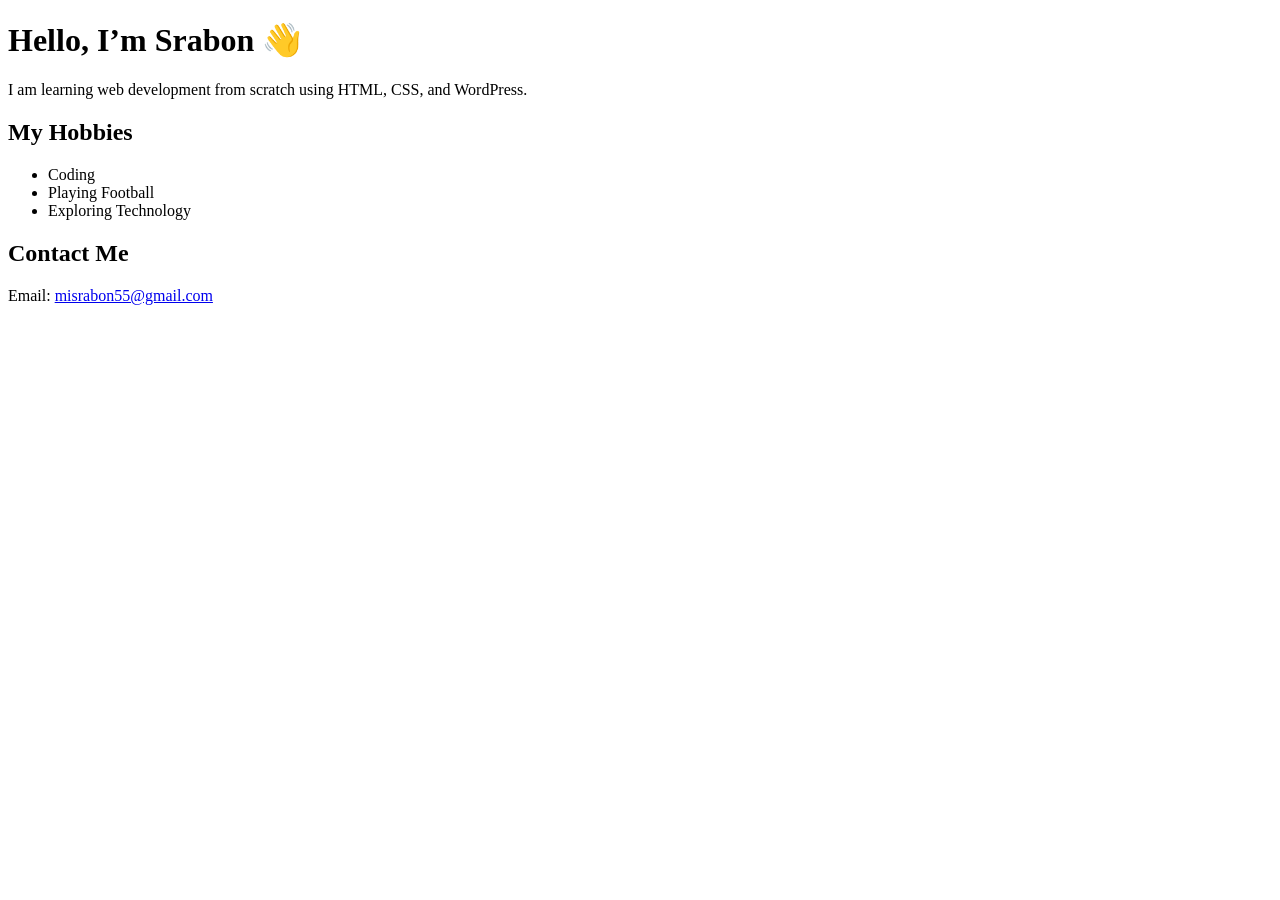
<file: day01_intro/index.html>
<!DOCTYPE html>
<html lang="en">
  <head>
    <meta charset="UTF-8" />
    <meta name="viewport" content="width=device-width, initial-scale=1.0" />
    <title>My Personal Intro</title>
  </head>
  <body>
    <h1>Hello, I’m Srabon 👋</h1>
    <p>
      I am learning web development from scratch using HTML, CSS, and WordPress.
    </p>

    <h2>My Hobbies</h2>
    <ul>
      <li>Coding</li>
      <li>Playing Football</li>
      <li>Exploring Technology</li>
    </ul>

    <h2>Contact Me</h2>
    <p>Email: <a href="mailto:misrabon55@gmail.com">misrabon55@gmail.com</a></p>
  </body>
</html>
</file>
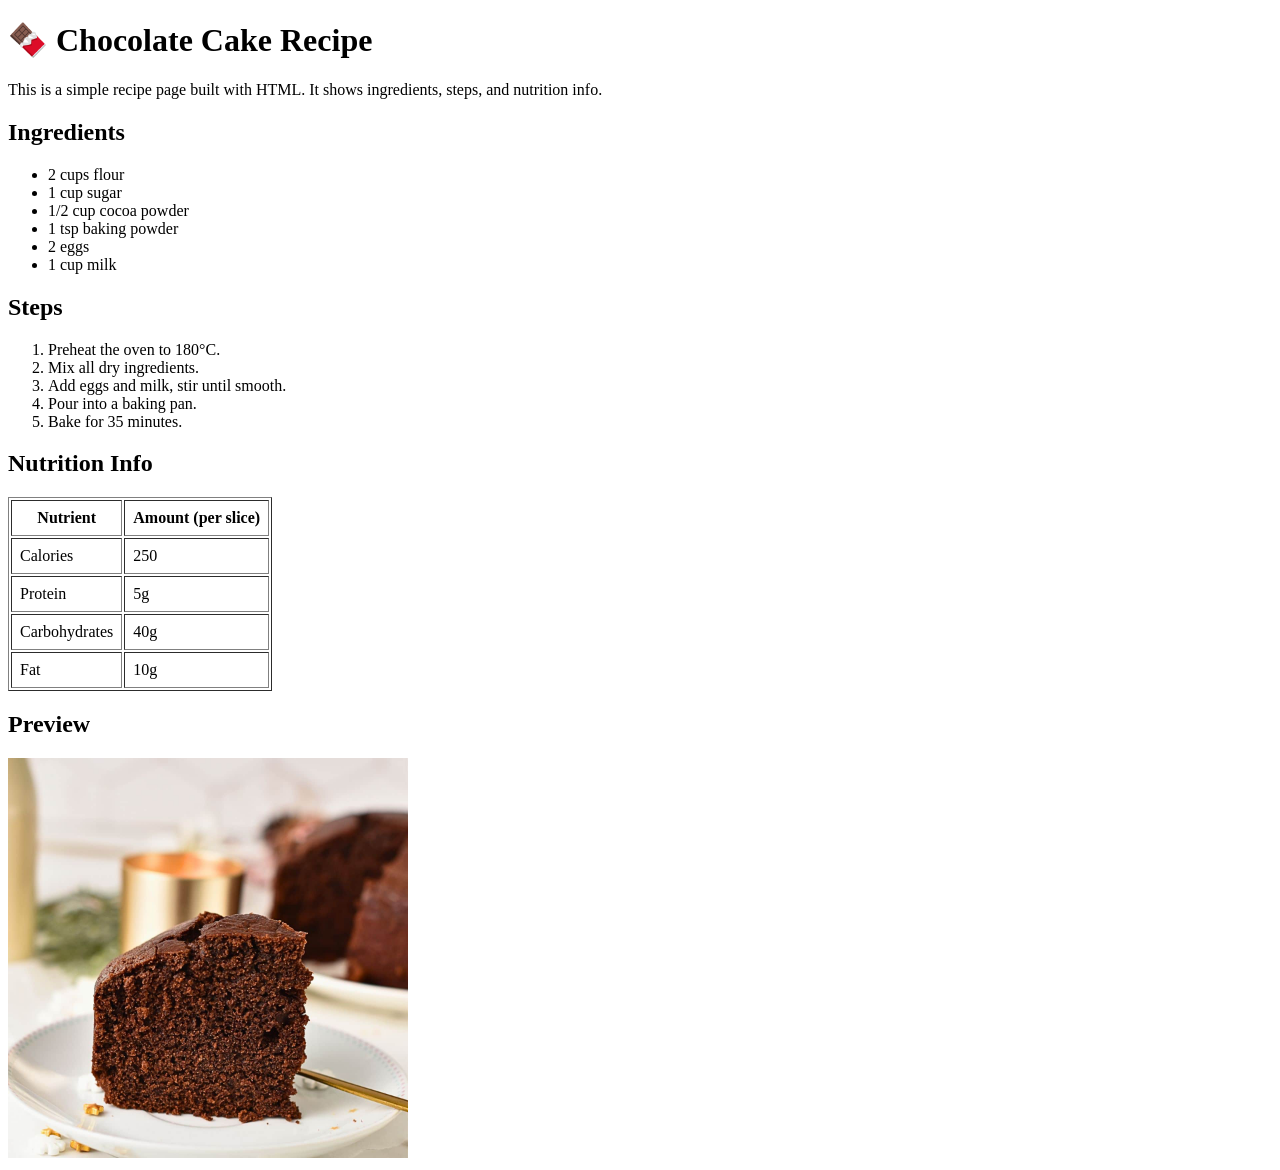
<file: day02_recipe_page/index.html>
<!DOCTYPE html>
<html lang="en">
<head>
    <meta charset="UTF-8">
    <meta name="viewport" content="width=device-width, initial-scale=1.0">
    <title>Chocolate Cake Recipe</title>
</head>
<body>
    <h1>🍫 Chocolate Cake Recipe</h1>
    <p>This is a simple recipe page built with HTML. It shows ingredients, steps, and nutrition info.</p>

    <h2>Ingredients</h2>
    <ul>
        <li>2 cups flour</li>
        <li>1 cup sugar</li>
        <li>1/2 cup cocoa powder</li>
        <li>1 tsp baking powder</li>
        <li>2 eggs</li>
        <li>1 cup milk</li>
    </ul>

    <h2>Steps</h2>
    <ol>
        <li>Preheat the oven to 180°C.</li>
        <li>Mix all dry ingredients.</li>
        <li>Add eggs and milk, stir until smooth.</li>
        <li>Pour into a baking pan.</li>
        <li>Bake for 35 minutes.</li>
    </ol>

    <h2>Nutrition Info</h2>
    <table border="1" cellpadding="8">
        <tr>
            <th>Nutrient</th>
            <th>Amount (per slice)</th>
        </tr>
        <tr>
            <td>Calories</td>
            <td>250</td>
        </tr>
        <tr>
            <td>Protein</td>
            <td>5g</td>
        </tr>
        <tr>
            <td>Carbohydrates</td>
            <td>40g</td>
        </tr>
        <tr>
            <td>Fat</td>
            <td>10g</td>
        </tr>
    </table>

    <h2>Preview</h2>
    <img src="chocolate_cake.jpg" alt="Chocolate Cake" width="400">

</body>
</html>
</file>
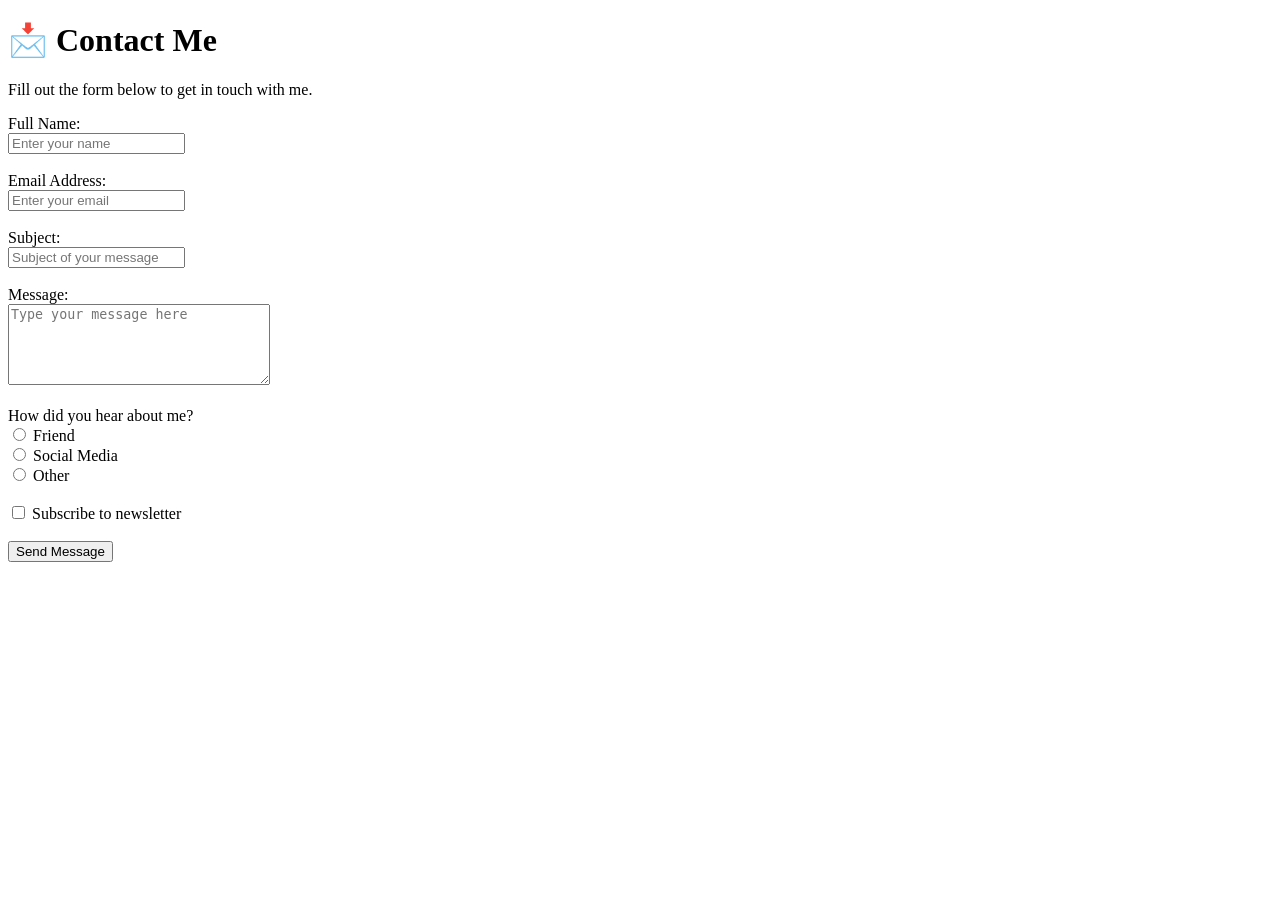
<file: day03_contact_page/index.html>
<!DOCTYPE html>
<html lang="en">
<head>
    <meta charset="UTF-8">
    <meta name="viewport" content="width=device-width, initial-scale=1.0">
    <title>Contact Me</title>
</head>
<body>
    <h1>📩 Contact Me</h1>
    <p>Fill out the form below to get in touch with me.</p>

    <form action="#" method="post">
        <label for="name">Full Name:</label><br>
        <input type="text" id="name" name="name" placeholder="Enter your name" required><br><br>

        <label for="email">Email Address:</label><br>
        <input type="email" id="email" name="email" placeholder="Enter your email" required><br><br>

        <label for="subject">Subject:</label><br>
        <input type="text" id="subject" name="subject" placeholder="Subject of your message"><br><br>

        <label for="message">Message:</label><br>
        <textarea id="message" name="message" rows="5" cols="30" placeholder="Type your message here"></textarea><br><br>

        <label>How did you hear about me?</label><br>
        <input type="radio" id="friend" name="source" value="friend">
        <label for="friend">Friend</label><br>
        <input type="radio" id="social" name="source" value="social">
        <label for="social">Social Media</label><br>
        <input type="radio" id="other" name="source" value="other">
        <label for="other">Other</label><br><br>

        <label for="subscribe">
            <input type="checkbox" id="subscribe" name="subscribe" value="yes">
            Subscribe to newsletter
        </label><br><br>

        <button type="submit">Send Message</button>
    </form>
</body>
</html>
</file>
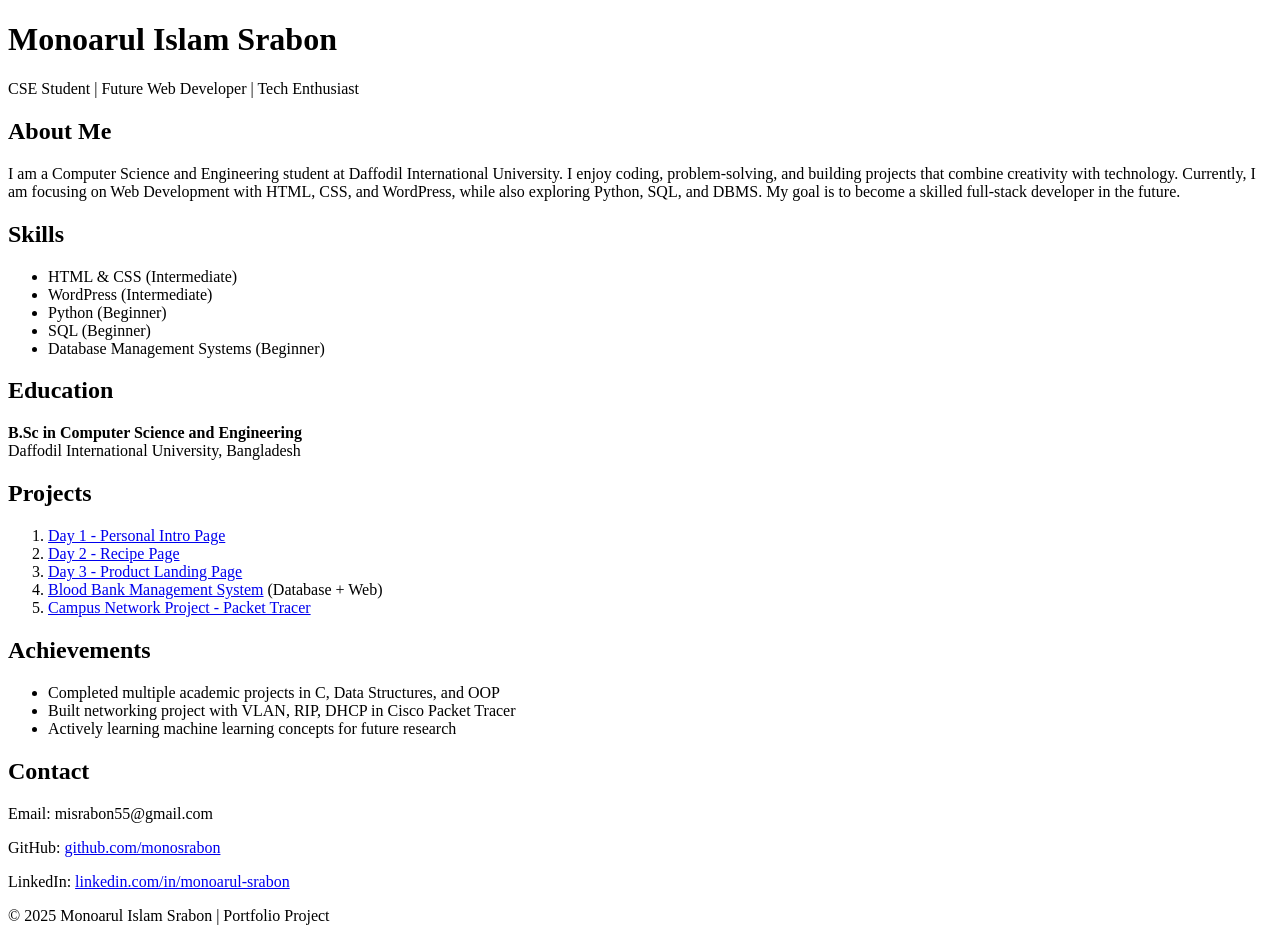
<file: day04_porfolio/index.html>
<!DOCTYPE html>
<html lang="en">
<head>
  <meta charset="UTF-8">
  <title>Portfolio - Monoarul Islam Srabon</title>
</head>
<body>
  <!-- Header -->
  <header>
    <h1>Monoarul Islam Srabon</h1>
    <p>CSE Student | Future Web Developer | Tech Enthusiast</p>
  </header>

  <!-- About Section -->
  <section>
    <h2>About Me</h2>
    <p>
      I am a Computer Science and Engineering student at Daffodil International University.  
      I enjoy coding, problem-solving, and building projects that combine creativity with technology.  
      Currently, I am focusing on Web Development with HTML, CSS, and WordPress, while also exploring Python, SQL, and DBMS.  
      My goal is to become a skilled full-stack developer in the future.
    </p>
  </section>

  <!-- Skills Section -->
  <section>
    <h2>Skills</h2>
    <ul>
      <li>HTML & CSS (Intermediate)</li>
      <li>WordPress (Intermediate)</li>
      <li>Python (Beginner)</li>
      <li>SQL (Beginner)</li>
      <li>Database Management Systems (Beginner)</li>
    </ul>
  </section>

  <!-- Education Section -->
  <section>
    <h2>Education</h2>
    <p><strong>B.Sc in Computer Science and Engineering</strong><br>
       Daffodil International University, Bangladesh</p>
  </section>

  <!-- Projects Section -->
  <section>
    <h2>Projects</h2>
    <ol>
      <li><a href="#">Day 1 - Personal Intro Page</a></li>
      <li><a href="#">Day 2 - Recipe Page</a></li>
      <li><a href="#">Day 3 - Product Landing Page</a></li>
      <li><a href="#">Blood Bank Management System</a> (Database + Web)</li>
      <li><a href="#">Campus Network Project - Packet Tracer</a></li>
    </ol>
  </section>

  <!-- Achievements Section -->
  <section>
    <h2>Achievements</h2>
    <ul>
      <li>Completed multiple academic projects in C, Data Structures, and OOP</li>
      <li>Built networking project with VLAN, RIP, DHCP in Cisco Packet Tracer</li>
      <li>Actively learning machine learning concepts for future research</li>
    </ul>
  </section>

  <!-- Contact Section -->
  <section>
    <h2>Contact</h2>
    <p>Email: misrabon55@gmail.com</p>
    <p>GitHub: <a href="https://github.com/">github.com/monosrabon</a></p>
    <p>LinkedIn: <a href="#">linkedin.com/in/monoarul-srabon</a></p>
  </section>

  <!-- Footer -->
  <footer>
    <p>&copy; 2025 Monoarul Islam Srabon | Portfolio Project</p>
  </footer>
</body>
</html>
</file>
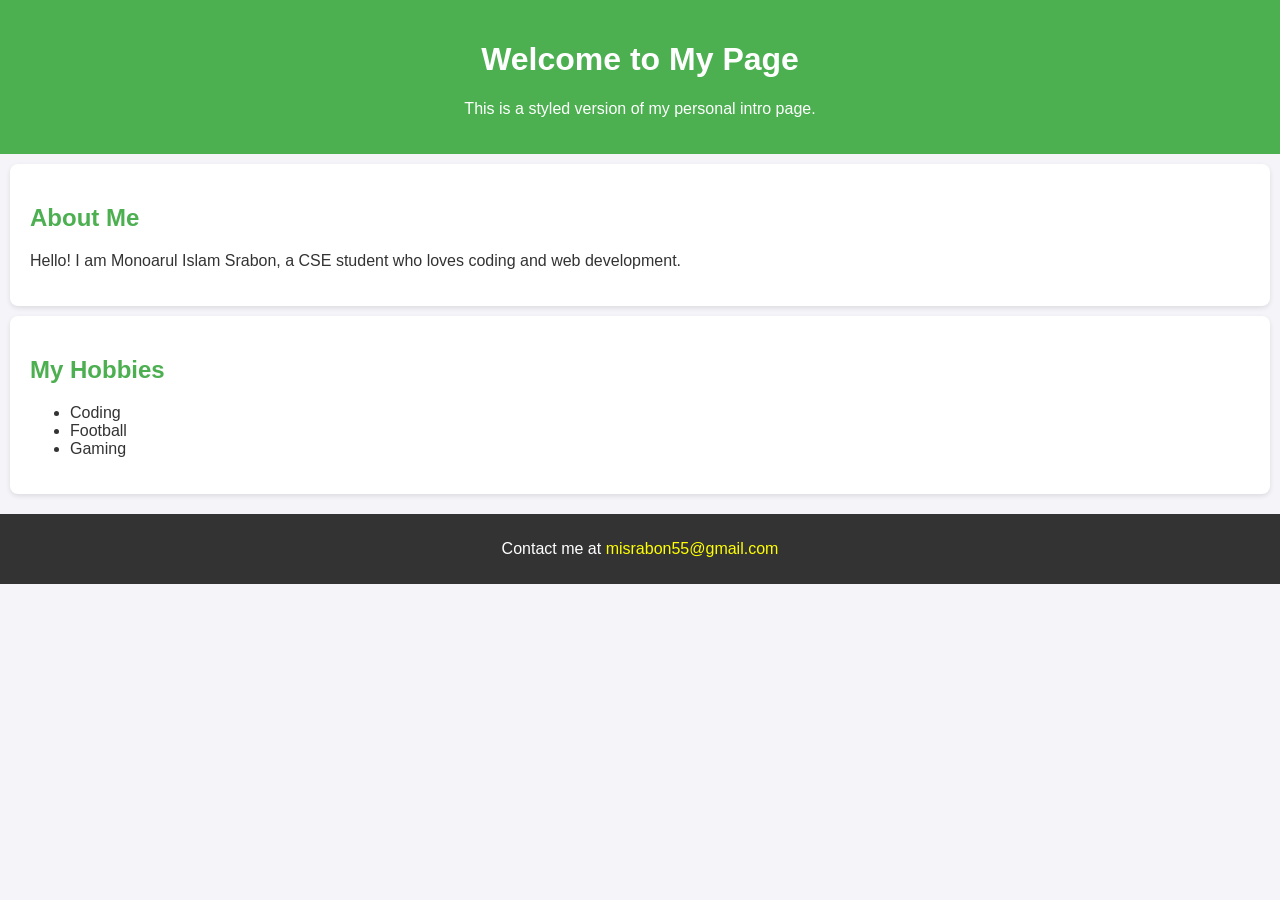
<file: day05_styled_intro/index.html>
<!DOCTYPE html>
<html lang="en">
<head>
  <meta charset="UTF-8">
  <title>Styled Personal Intro</title>
  <!-- Linking External CSS -->
  <link rel="stylesheet" href="style.css">
</head>
<body>
  <header>
    <h1>Welcome to My Page</h1>
    <p>This is a styled version of my personal intro page.</p>
  </header>

  <section class="about">
    <h2>About Me</h2>
    <p>Hello! I am Monoarul Islam Srabon, a CSE student who loves coding and web development.</p>
  </section>

  <section class="hobbies">
    <h2>My Hobbies</h2>
    <ul>
      <li>Coding</li>
      <li>Football</li>
      <li>Gaming</li>
    </ul>
  </section>

  <footer>
    <p>Contact me at <a href="mailto:misrabon55@gmail.com">misrabon55@gmail.com</a></p>
  </footer>
</body>
</html>
</file>
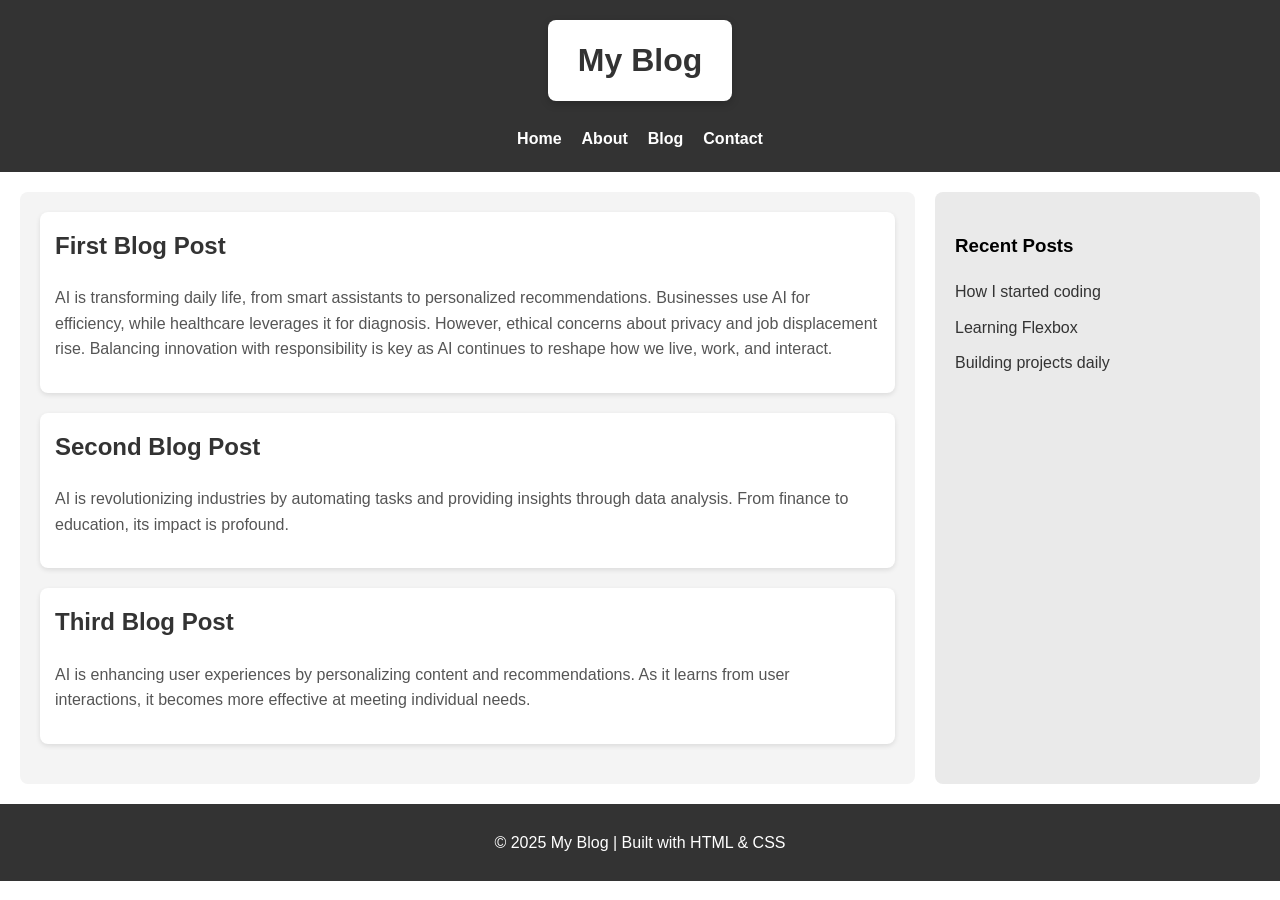
<file: day06_blog_layout/index.html>
<!DOCTYPE html>
<html lang="en">
<head>
  <meta charset="UTF-8">
  <meta name="viewport" content="width=device-width, initial-scale=1.0">
  <title>Mono's Blog Layout</title>
  <!-- Linking CSS file -->
  <link rel="stylesheet" href="style.css">
</head>
<body>

  <!-- Header Section -->
<header>
  <div class="logo-box">
    <h1>My Blog</h1>
  </div>
  <!-- Navigation Bar -->
  <nav>
    <ul class="nav-links">
      <li><a href="#">Home</a></li>
      <li><a href="#">About</a></li>
      <li><a href="#">Blog</a></li>
      <li><a href="#">Contact</a></li>
    </ul>
  </nav>
</header>


  <!-- Main Section with Flexbox -->
  <main class="container">

    <!-- Left: Blog Content -->
<section class="content">
  <article class="post">
    <h2>First Blog Post</h2>
    <p> AI is transforming daily life, from smart assistants to personalized recommendations. Businesses use AI for efficiency, while healthcare leverages it for diagnosis. However, ethical concerns about privacy and job displacement rise. Balancing innovation with responsibility is key as AI continues to reshape how we live, work, and interact.</p>
  </article>

  <article class="post">
    <h2>Second Blog Post</h2>
    <p>AI is revolutionizing industries by automating tasks and providing insights through data analysis. From finance to education, its impact is profound.</p>
  </article>

  <article class="post">
    <h2>Third Blog Post</h2>
    <p>AI is enhancing user experiences by personalizing content and recommendations. As it learns from user interactions, it becomes more effective at meeting individual needs.</p>
  </article>
</section>


    <!-- Right: Sidebar -->
    <aside class="sidebar">
      <h3>Recent Posts</h3>
      <ul>
        <li><a href="#">How I started coding</a></li>
        <li><a href="#">Learning Flexbox</a></li>
        <li><a href="#">Building projects daily</a></li>
      </ul>
    </aside>

  </main>

  <!-- Footer Section -->
  <footer>
    <p>&copy; 2025 My Blog | Built with HTML & CSS</p>
  </footer>

</body>
</html>
</file>
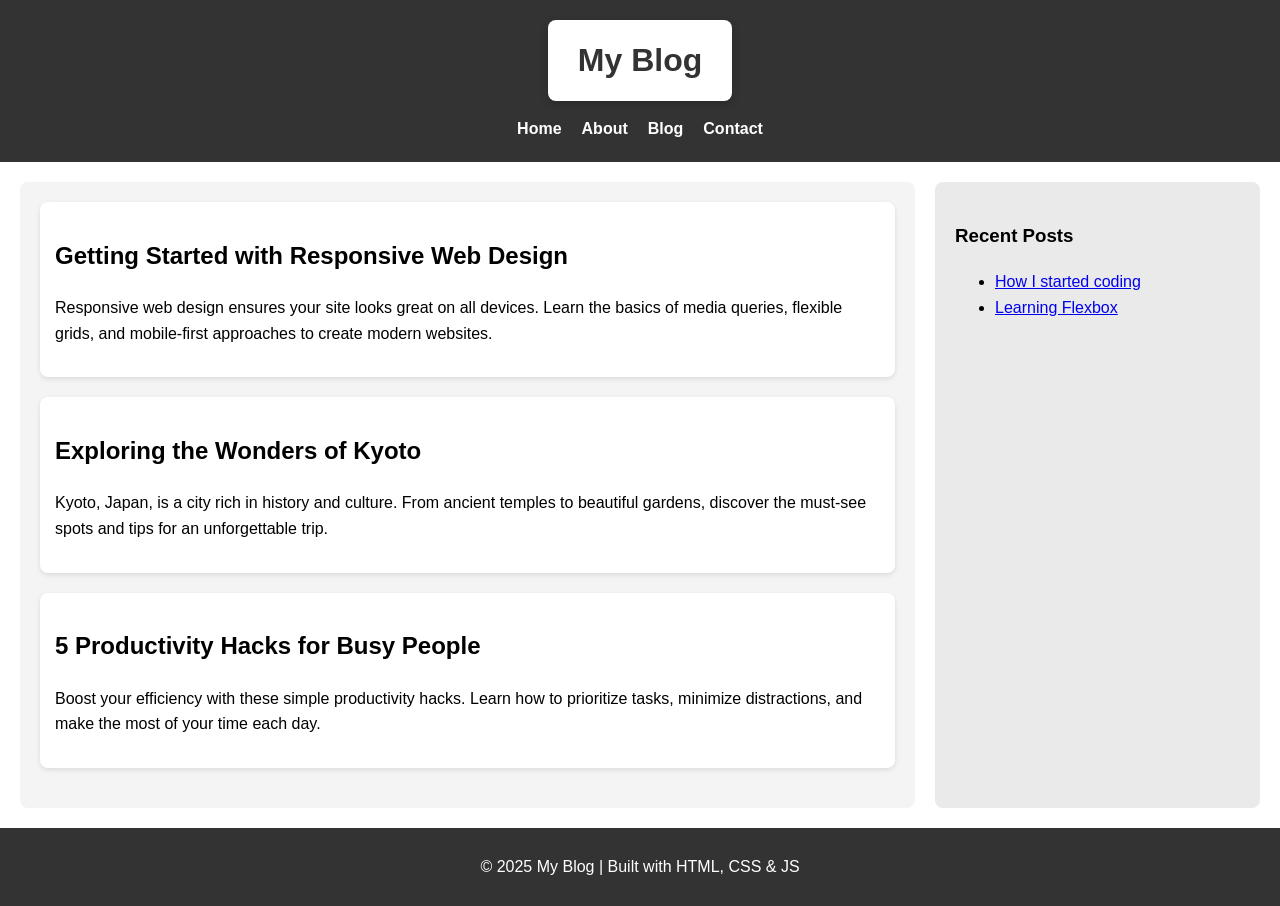
<file: day07_responsive_blog_layout/index.html>
<!DOCTYPE html>
<html lang="en">
  <head>
    <meta charset="UTF-8" />
    <meta name="viewport" content="width=device-width, initial-scale=1.0" />
    <title>Responsive Blog Layout</title>
    <link rel="stylesheet" href="style.css" />
  </head>
  <body>
    <header>
      <div class="logo-box">
        <h1>My Blog</h1>
      </div>

      <!-- Hamburger Icon -->
      <div class="hamburger">
        &#9776;
        <!-- unicode for hamburger -->
      </div>

      <!-- Navigation Bar -->
      <nav>
        <ul class="nav-links">
          <li><a href="#">Home</a></li>
          <li><a href="#">About</a></li>
          <li><a href="#">Blog</a></li>
          <li><a href="#">Contact</a></li>
        </ul>
      </nav>
    </header>

    <main class="container">
      <section class="content">
        <article class="post">
          <h2>Getting Started with Responsive Web Design</h2>
          <p>
            Responsive web design ensures your site looks great on all devices.
            Learn the basics of media queries, flexible grids, and mobile-first
            approaches to create modern websites.
          </p>
        </article>
        <article class="post">
          <h2>Exploring the Wonders of Kyoto</h2>
          <p>
            Kyoto, Japan, is a city rich in history and culture. From ancient
            temples to beautiful gardens, discover the must-see spots and tips
            for an unforgettable trip.
          </p>
        </article>
        <article class="post">
          <h2>5 Productivity Hacks for Busy People</h2>
          <p>
            Boost your efficiency with these simple productivity hacks. Learn
            how to prioritize tasks, minimize distractions, and make the most of
            your time each day.
          </p>
        </article>
      </section>

      <aside class="sidebar">
        <h3>Recent Posts</h3>
        <ul>
          <li><a href="#">How I started coding</a></li>
          <li><a href="#">Learning Flexbox</a></li>
        </ul>
      </aside>
    </main>

    <footer>
      <p>&copy; 2025 My Blog | Built with HTML, CSS & JS</p>
    </footer>

    <!-- JS File -->
    <script src="script.js"></script>
  </body>
</html>
</file>
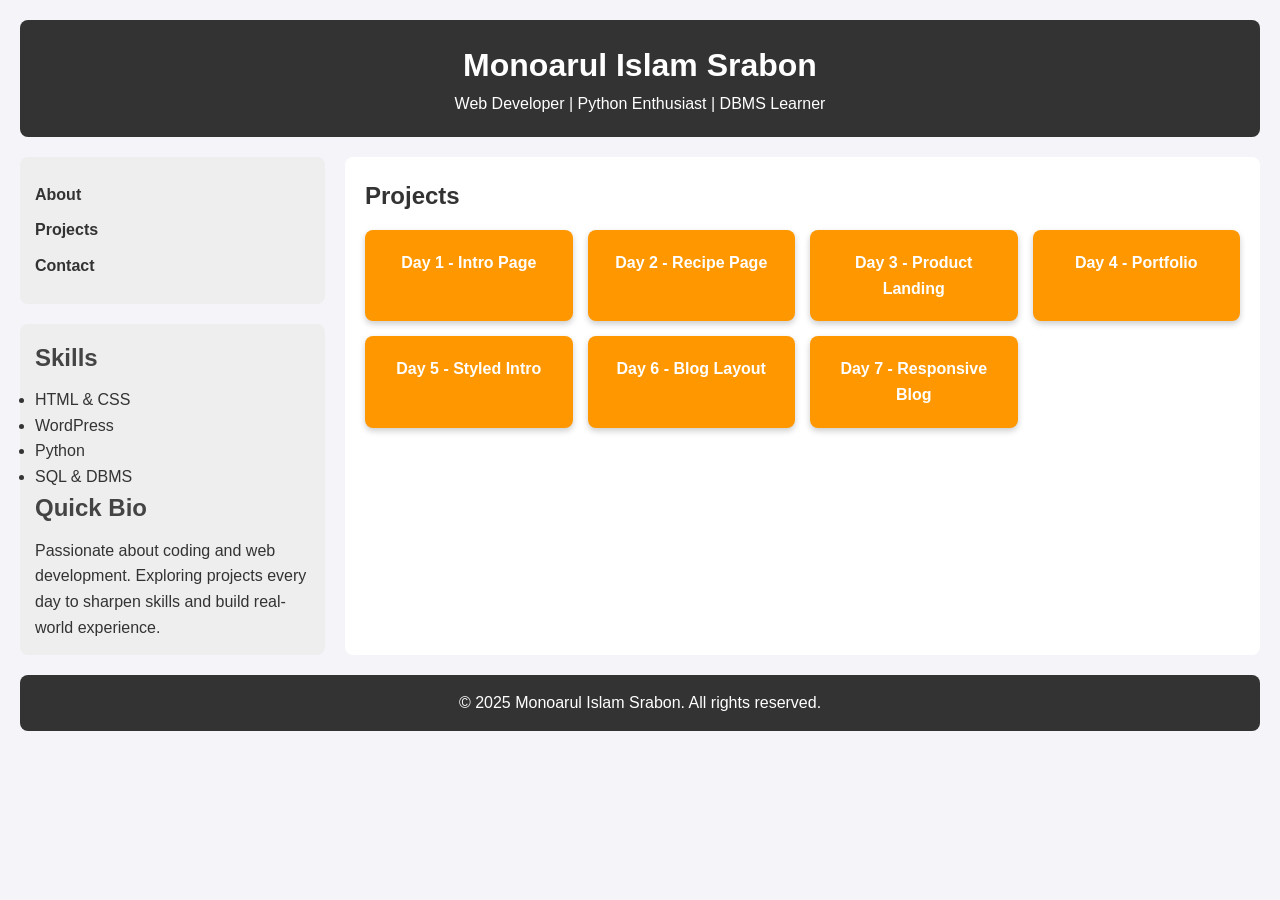
<file: day08_css_grid_portfolio/index.html>
<!DOCTYPE html>
<html lang="en">
<head>
  <meta charset="UTF-8">
  <meta name="viewport" content="width=device-width, initial-scale=1.0">
  <title>Day 8 - Portfolio with Grid</title>
  <link rel="stylesheet" href="style.css">
</head>
<body>
  <div class="container">

    <!-- Header -->
    <header class="header">
      <h1>Monoarul Islam Srabon</h1>
      <p>Web Developer | Python Enthusiast | DBMS Learner</p>
    </header>

    <!-- Navigation -->
    <nav class="nav">
      <ul>
        <li><a href="#">About</a></li>
        <li><a href="#">Projects</a></li>
        <li><a href="#">Contact</a></li>
      </ul>
    </nav>

    <!-- Sidebar -->
    <aside class="sidebar">
      <h2>Skills</h2>
      <ul>
        <li>HTML & CSS</li>
        <li>WordPress</li>
        <li>Python</li>
        <li>SQL & DBMS</li>
      </ul>
      <h2>Quick Bio</h2>
      <p>Passionate about coding and web development.  
         Exploring projects every day to sharpen skills and build real-world experience.</p>
    </aside>

    <!-- Main Content -->
    <main class="main">
      <h2>Projects</h2>
      <div class="projects-grid">
        <div class="project-card">Day 1 - Intro Page</div>
        <div class="project-card">Day 2 - Recipe Page</div>
        <div class="project-card">Day 3 - Product Landing</div>
        <div class="project-card">Day 4 - Portfolio</div>
        <div class="project-card">Day 5 - Styled Intro</div>
        <div class="project-card">Day 6 - Blog Layout</div>
        <div class="project-card">Day 7 - Responsive Blog</div>
      </div>
    </main>

    <!-- Footer -->
    <footer class="footer">
      <p>&copy; 2025 Monoarul Islam Srabon. All rights reserved.</p>
    </footer>

  </div>
</body>
</html>
</file>
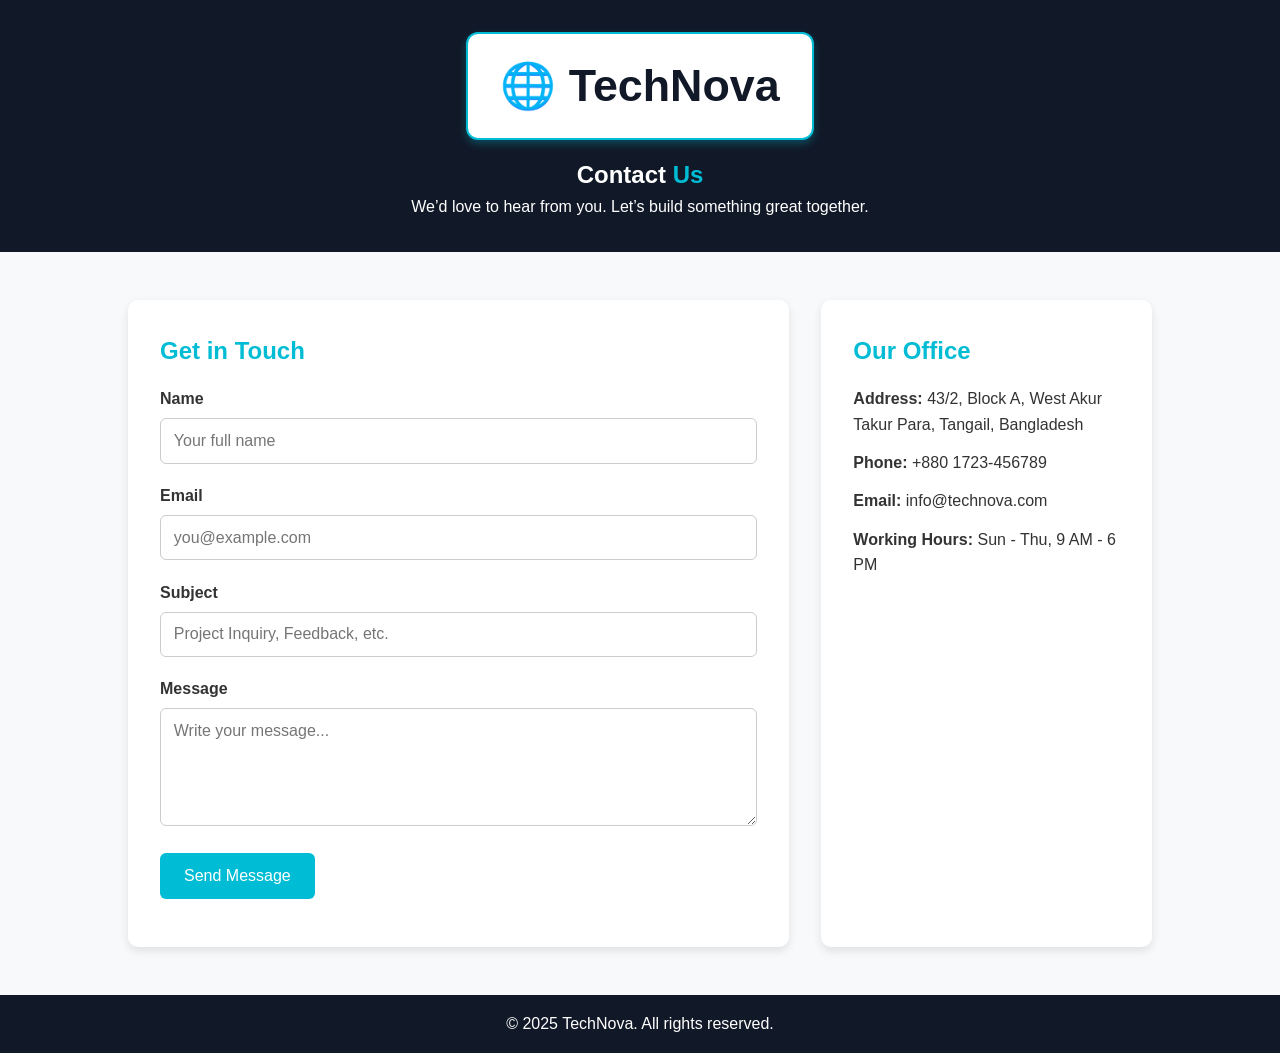
<file: day09_advanced_form/index.html>
<!DOCTYPE html>
<html lang="en">
<head>
  <meta charset="UTF-8" />
  <meta name="viewport" content="width=device-width, initial-scale=1.0" />
  <title>Contact Us | TechNova</title>
  <link rel="stylesheet" href="style.css" />
</head>
<body>
  <header>
    <div class="logo-box">
      <h1>🌐 TechNova</h1>
    </div>
    <h2>Contact <span>Us</span></h2>
    <p>We’d love to hear from you. Let’s build something great together.</p>
  </header>

  <section class="contact-container">
    <div class="contact-form">
      <h2>Get in Touch</h2>
      <form id="contactForm">
        <div class="input-group">
          <label for="name">Name</label>
          <input type="text" id="name" placeholder="Your full name" />
        </div>
        <div class="input-group">
          <label for="email">Email</label>
          <input type="email" id="email" placeholder="you@example.com" />
        </div>
        <div class="input-group">
          <label for="subject">Subject</label>
          <input type="text" id="subject" placeholder="Project Inquiry, Feedback, etc." />
        </div>
        <div class="input-group">
          <label for="message">Message</label>
          <textarea id="message" rows="5" placeholder="Write your message..."></textarea>
        </div>
        <button type="submit">Send Message</button>
        <p id="formStatus"></p>
      </form>
    </div>

    <div class="contact-info">
      <h2>Our Office</h2>
      <p><strong>Address:</strong> 43/2, Block A, West Akur Takur Para, Tangail, Bangladesh</p>
      <p><strong>Phone:</strong> +880 1723-456789</p>
      <p><strong>Email:</strong> info@technova.com</p>
      <p><strong>Working Hours:</strong> Sun - Thu, 9 AM - 6 PM</p>
    </div>
  </section>

  <footer>
    <p>© 2025 TechNova. All rights reserved.</p>
  </footer>

  <script src="script.js"></script>
</body>
</html>
</file>
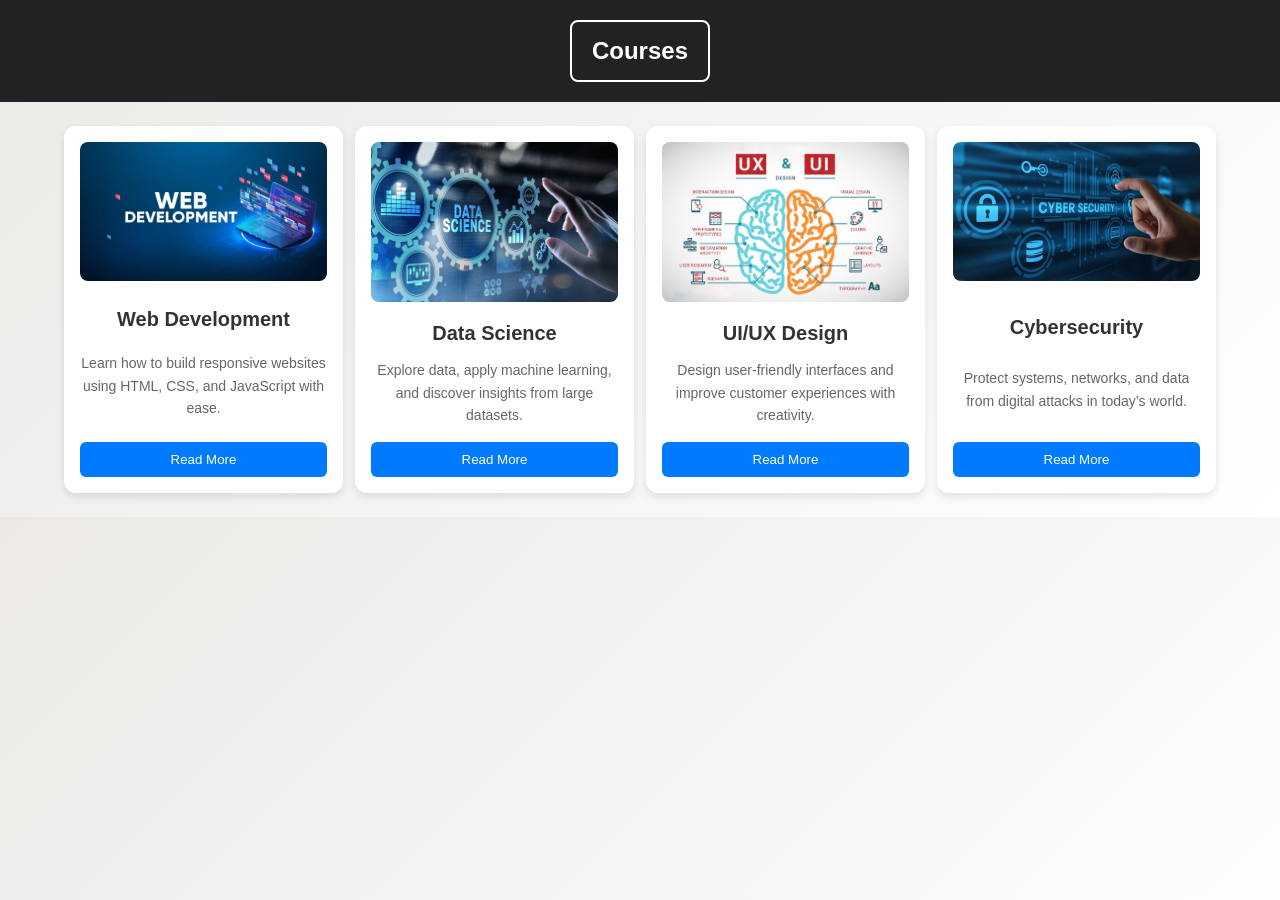
<file: day10_card_design_page/index.html>
<!DOCTYPE html>
<html lang="en">
  <head>
    <meta charset="UTF-8" />
    <meta name="viewport" content="width=device-width, initial-scale=1.0" />
    <title>Day 10 - Card Design Page</title>
    <link rel="stylesheet" href="style.css" />
  </head>
  <body>
    <header class="header">
      <div class="logo-box">Courses</div>
    </header>
    <main class="container">
      <div class="card">
        <img src="images/web-development.jpg" alt="Card 1" />
        <h2>Web Development</h2>
        <p>
          Learn how to build responsive websites using HTML, CSS, and JavaScript
          with ease.
        </p>
        <button class="btn">Read More</button>
      </div>
      <div class="card">
        <img src="images/data-science.jpeg" alt="Card 2" />
        <h2>Data Science</h2>
        <p>
          Explore data, apply machine learning, and discover insights from large
          datasets.
        </p>
        <button class="btn">Read More</button>
      </div>
      <div class="card">
        <img src="images/ui-ux.jpg" alt="Card 3" />
        <h2>UI/UX Design</h2>
        <p>
          Design user-friendly interfaces and improve customer experiences with
          creativity.
        </p>
        <button class="btn">Read More</button>
      </div>
      <div class="card">
        <img src="images/Cybersecurity.jpg" alt="Card 4" />
        <h2>Cybersecurity</h2>
        <p>
          Protect systems, networks, and data from digital attacks in today’s
          world.
        </p>
        <button class="btn">Read More</button>
      </div>
    </main>
    <script src="script.js"></script>
  </body>
</html>
</file>
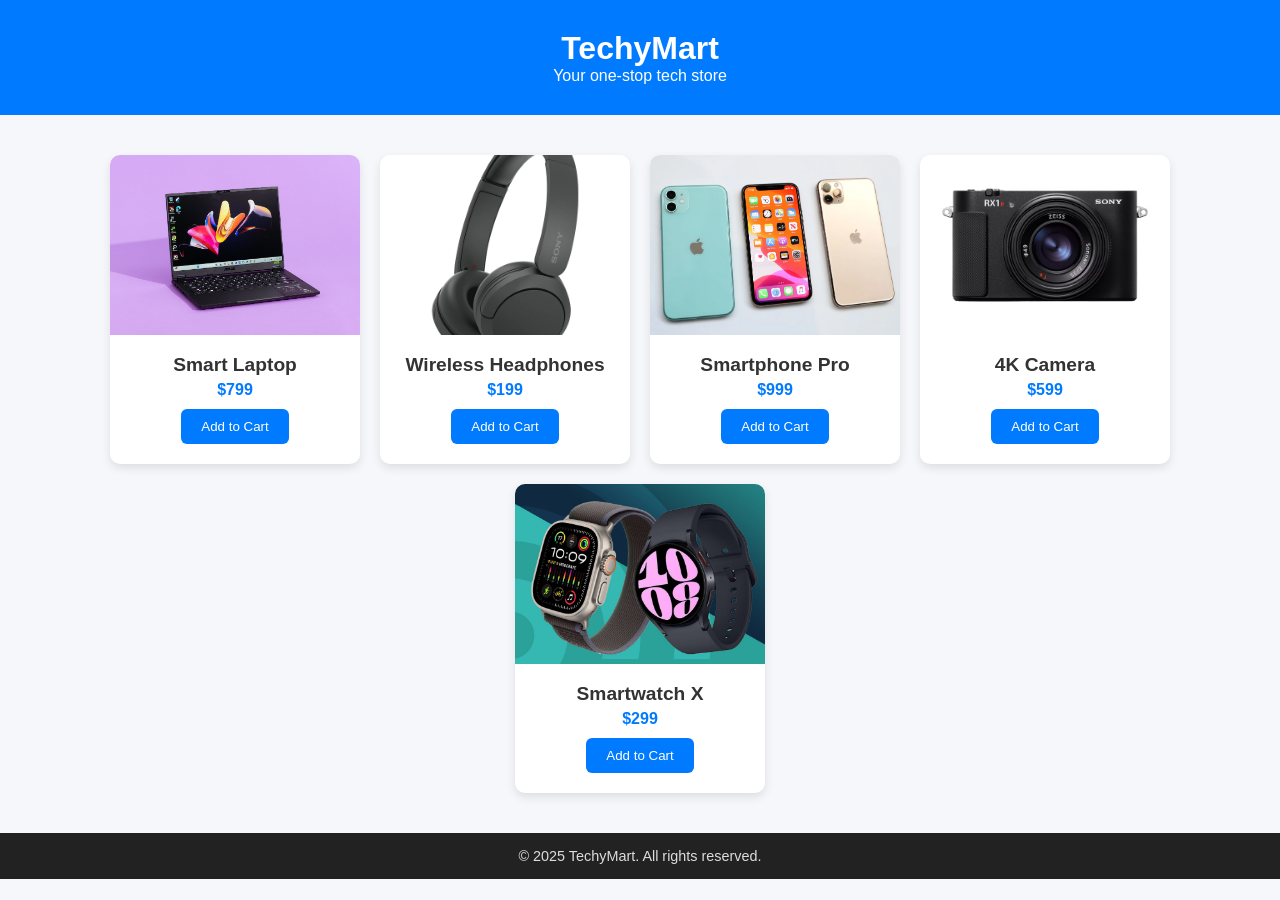
<file: day12_flexbox_grid_page/index.html>
<!DOCTYPE html>
<html lang="en">
<head>
    <meta charset="UTF-8">
    <meta name="viewport" content="width=device-width, initial-scale=1.0">
    <title>TechyMart - Product Grid</title>
    <link rel="stylesheet" href="style.css">
</head>
<body>
    <!-- Header Section -->
    <header>
        <h1>TechyMart</h1>
        <p>Your one-stop tech store</p>
    </header>

    <!-- Product Grid Container -->
    <main class="product-container">
        <div class="product-card">
            <img src="images/laptop.jpg" alt="Laptop">
            <h3>Smart Laptop</h3>
            <p>$799</p>
            <button>Add to Cart</button>
        </div>

        <div class="product-card">
            <img src="images/headphone.jpg" alt="Headphones">
            <h3>Wireless Headphones</h3>
            <p>$199</p>
            <button>Add to Cart</button>
        </div>

        <div class="product-card">
            <img src="images/phone.jpg" alt="Smartphone">
            <h3>Smartphone Pro</h3>
            <p>$999</p>
            <button>Add to Cart</button>
        </div>

        <div class="product-card">
            <img src="images/camera.jpg" alt="Camera">
            <h3>4K Camera</h3>
            <p>$599</p>
            <button>Add to Cart</button>
        </div>

        <div class="product-card">
            <img src="images/smartwatch.jpg" alt="Smartwatch">
            <h3>Smartwatch X</h3>
            <p>$299</p>
            <button>Add to Cart</button>
        </div>
    </main>

    <!-- Footer -->
    <footer>
        <p>© 2025 TechyMart. All rights reserved.</p>
    </footer>
</body>
</html>
</file>
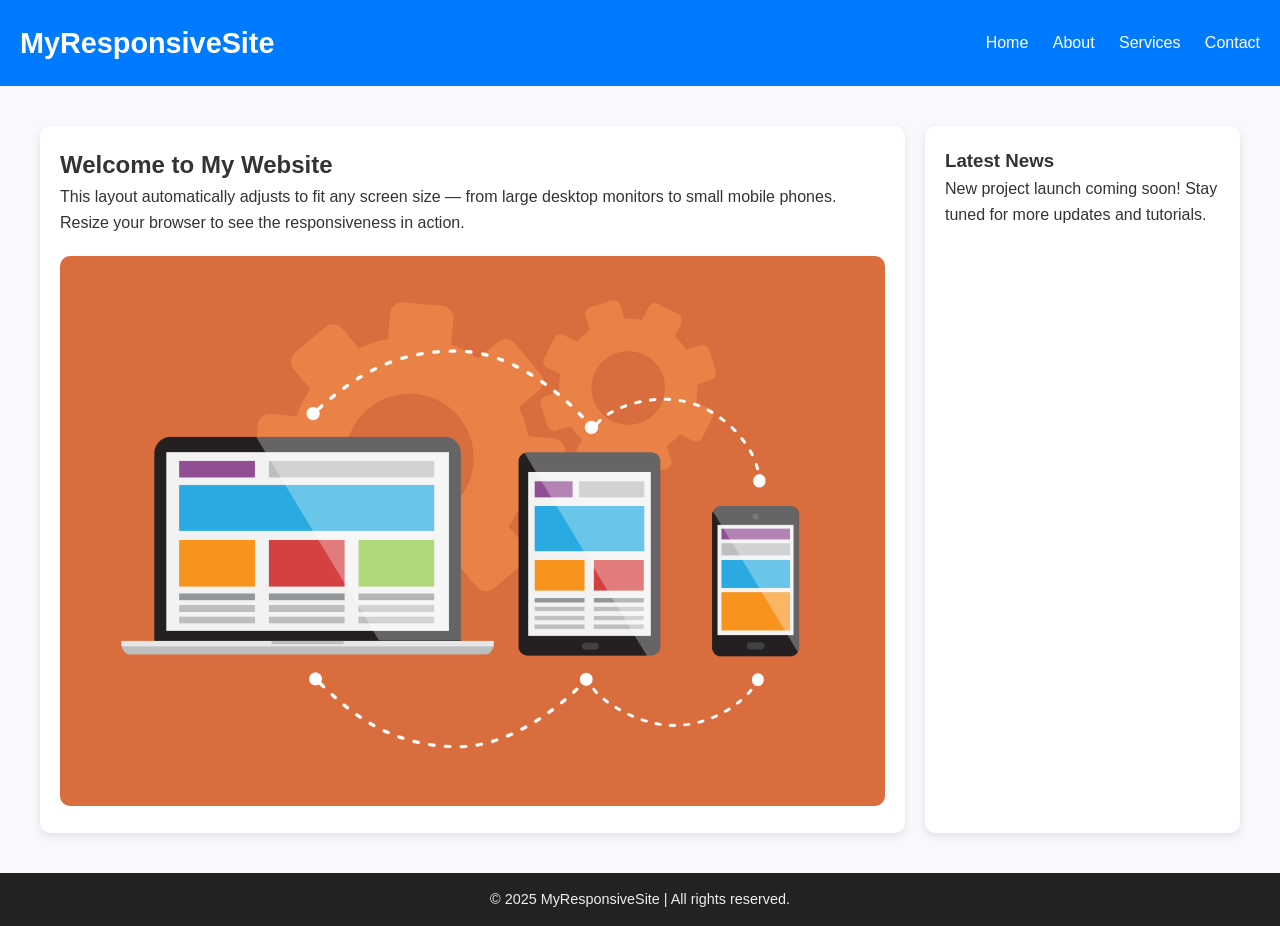
<file: day13_mobile_friendly_layout/index.html>
<!DOCTYPE html>
<html lang="en">
<head>
    <meta charset="UTF-8">
    <meta name="viewport" content="width=device-width, initial-scale=1.0">
    <title>MyResponsiveSite</title>
    <link rel="stylesheet" href="style.css">
</head>
<body>

    <!-- Header -->
    <header>
        <h1>MyResponsiveSite</h1>
        <nav>
            <a href="#">Home</a>
            <a href="#">About</a>
            <a href="#">Services</a>
            <a href="#">Contact</a>
        </nav>
    </header>

    <!-- Main Content -->
    <main>
        <section class="content">
            <h2>Welcome to My Website</h2>
            <p>
                This layout automatically adjusts to fit any screen size — from large desktop monitors 
                to small mobile phones. Resize your browser to see the responsiveness in action.
            </p>
            <img src="images/responsive.jpg" alt="Responsive Design Image">
        </section>

        <aside class="sidebar">
            <h3>Latest News</h3>
            <p>New project launch coming soon! Stay tuned for more updates and tutorials.</p>
        </aside>
    </main>

    <!-- Footer -->
    <footer>
        <p>© 2025 MyResponsiveSite | All rights reserved.</p>
    </footer>

</body>
</html>
</file>
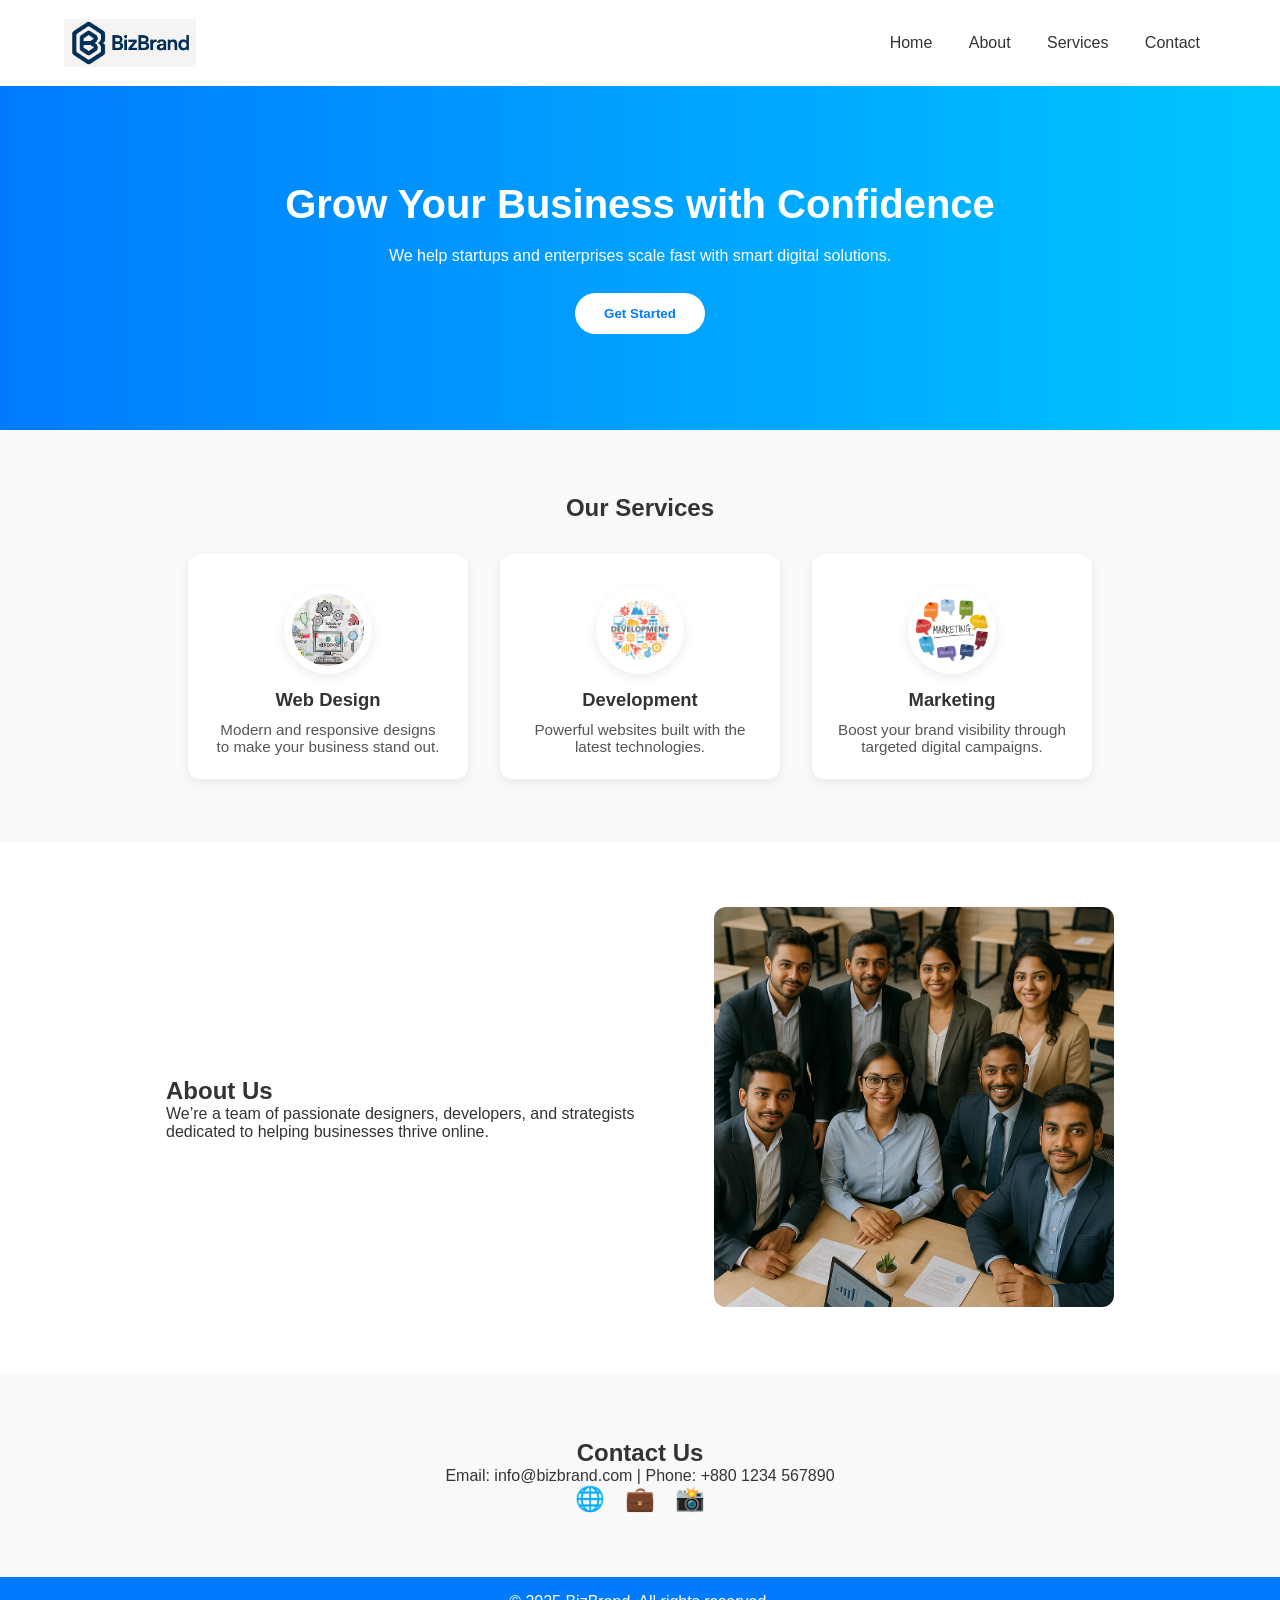
<file: day14_business_homepage/index.html>
<!DOCTYPE html>
<html lang="en">
  <head>
    <meta charset="UTF-8" />
    <meta name="viewport" content="width=device-width, initial-scale=1.0" />
    <title>Modern Business Homepage</title>
    <link rel="stylesheet" href="style.css" />
  </head>
  <body>
    <!-- ===== HEADER ===== -->
    <header class="header">
      <a class="logo" href="/">
        <img src="images/BizBrand.png" alt="BizBrand logo" />
      </a>
      <nav class="nav">
        <a href="#">Home</a>
        <a href="#">About</a>
        <a href="#">Services</a>
        <a href="#">Contact</a>
      </nav>
    </header>

    <!-- ===== HERO SECTION ===== -->
    <section class="hero">
      <div class="hero-content">
        <h1>Grow Your Business with Confidence</h1>
        <p>
          We help startups and enterprises scale fast with smart digital
          solutions.
        </p>
        <button class="btn-primary">Get Started</button>
      </div>
    </section>

    <!-- ===== SERVICES ===== -->
    <section class="services">
      <h2>Our Services</h2>
      <div class="service-grid">
        <div class="card">
          <img
            class="service-icon"
            src="images/webdesign.jpg"
            alt="Web Design icon"
          />
          <h3>Web Design</h3>
          <p>Modern and responsive designs to make your business stand out.</p>
        </div>

        <div class="card">
          <img
            class="service-icon"
            src="images/development.jpg"
            alt="Development icon"
          />
          <h3>Development</h3>
          <p>Powerful websites built with the latest technologies.</p>
        </div>

        <div class="card">
          <img
            class="service-icon"
            src="images/marketing.jpg"
            alt="Marketing icon"
          />
          <h3>Marketing</h3>
          <p>Boost your brand visibility through targeted digital campaigns.</p>
        </div>
      </div>
    </section>

    <!-- ===== ABOUT ===== -->
    <section class="about">
      <div class="about-text">
        <h2>About Us</h2>
        <p>
          We’re a team of passionate designers, developers, and strategists
          dedicated to helping businesses thrive online.
        </p>
      </div>
      <div class="about-img">
        <img src="images/AboutUs.png" alt="About Us" />
      </div>
    </section>

    <!-- ===== CONTACT ===== -->
    <section class="contact">
      <h2>Contact Us</h2>
      <p>Email: info@bizbrand.com | Phone: +880 1234 567890</p>
      <div class="socials">
        <a href="#">🌐</a>
        <a href="#">💼</a>
        <a href="#">📸</a>
      </div>
    </section>

    <!-- ===== FOOTER ===== -->
    <footer class="footer">
      <p>© 2025 BizBrand. All rights reserved.</p>
    </footer>
  </body>
</html>
</file>
<file: day05_styled_intro/style.css>
/* General body styling */
body {
    font-family: Arial, sans-serif;
    margin: 0;
    padding: 0;
    background-color: #f4f4f9;
    color: #333;
}

/* Header styling */
header {
    background-color: #4CAF50;
    color: white;
    padding: 20px;
    text-align: center;
}

/* Section styling */
section {
    padding: 20px;
    margin: 10px;
    background: white;
    border-radius: 8px;
    box-shadow: 0 2px 5px rgba(0, 0, 0, 0.1);
}

/* H2 styling */
h2 {
    color: #4CAF50;
}

/* Footer styling */
footer {
    background: #333;
    color: white;
    text-align: center;
    padding: 10px;
    margin-top: 20px;
}

/* Link styling */
a {
    color: yellow;
    text-decoration: none;
}

a:hover {
    text-decoration: underline;
}
</file>
<file: day06_blog_layout/style.css>
/* Reset some default styles */
body {
  margin: 0;
  font-family: Arial, sans-serif;
  line-height: 1.6;
}

/* Header Styling */
header {
  background: #333;
  padding: 20px;
  text-align: center;
}
/* Logo Box */
.logo-box {
  background: white;
  display: inline-block;
  padding: 15px 30px;
  border-radius: 8px;
  box-shadow: 0 3px 8px rgba(0,0,0,0.2);
  margin-bottom: 15px;
}

.logo-box h1 {
  margin: 0;
  color: #333;
}
/* Navigation Bar */
nav {
  margin-top: 10px;
}

.nav-links {
  list-style: none;
  padding: 0;
  margin: 0;
  display: flex; /* flexbox for horizontal menu */
  justify-content: center;
  gap: 20px;
}

.nav-links li {
  display: inline;
}

.nav-links a {
  text-decoration: none;
  color: white;
  font-weight: bold;
  transition: color 0.3s;
}

.nav-links a:hover {
  color: #ff9800; /* orange highlight */
}
/* Flexbox Container */
.container {
  display: flex; /* turns it into flexbox */
  margin: 20px;
  gap: 20px; /* space between content and sidebar */
}

/* Main Content (left side) */
.content {
  flex: 3; /* takes more space */
  background: #f4f4f4;
  padding: 20px;
  border-radius: 8px;
}

/* Sidebar (right side) */
.sidebar {
  flex: 1; /* takes less space */
  background: #eaeaea;
  padding: 20px;
  border-radius: 8px;
}

/* Sidebar Links */
.sidebar ul {
  list-style: none;
  padding: 0;
}

.sidebar li {
  margin-bottom: 10px;
}

.sidebar a {
  text-decoration: none;
  color: #333;
}

.sidebar a:hover {
  color: #007BFF;
}

/* Footer Styling */
footer {
  background: #333;
  color: white;
  text-align: center;
  padding: 10px;
  margin-top: 20px;
}
/* Blog Post Blocks */
.post {
  background: white;
  padding: 15px;
  margin-bottom: 20px;
  border-radius: 8px;
  box-shadow: 0 2px 5px rgba(0,0,0,0.1);
}

.post h2 {
  margin-top: 0;
  color: #333;
}

.post p {
  color: #555;
}
/* Logo Box inside Header */
.logo-box {
  background: white;
  display: inline-block; /* box center এ থাকবে */
  padding: 15px 30px;
  border-radius: 8px;
  box-shadow: 0 3px 8px rgba(0,0,0,0.2);
}

.logo-box h1 {
  margin: 0;
  color: #333;
}
</file>
<file: day07_responsive_blog_layout/style.css>
/* General Styles - same as Day 6 */
body { margin:0; font-family:Arial,sans-serif; line-height:1.6; }
header { background:#333; padding:20px; text-align:center; position:relative; }
.logo-box { background:white; display:inline-block; padding:15px 30px; border-radius:8px; box-shadow:0 3px 8px rgba(0,0,0,0.2); margin-bottom:15px; }
.logo-box h1 { margin:0; color:#333; }

/* Navigation */
.nav-links { list-style:none; display:flex; justify-content:center; gap:20px; padding:0; margin:0; }
.nav-links a { text-decoration:none; color:white; font-weight:bold; transition: color 0.3s; }
.nav-links a:hover { color:#ff9800; }

/* Hamburger Icon */
.hamburger { display:none; font-size:30px; cursor:pointer; color:white; position:absolute; top:25px; right:20px; }

/* Main Container */
.container { display:flex; margin:20px; gap:20px; }
.content { flex:3; background:#f4f4f4; padding:20px; border-radius:8px; }
.sidebar { flex:1; background:#eaeaea; padding:20px; border-radius:8px; }
.post { background:white; padding:15px; margin-bottom:20px; border-radius:8px; box-shadow:0 2px 5px rgba(0,0,0,0.1); }

/* Footer */
footer { background:#333; color:white; text-align:center; padding:10px; margin-top:20px; }

/* Media Queries for Responsiveness */
@media (max-width: 768px) {
  .container { flex-direction: column; }
  .nav-links { flex-direction: column; display:none; } /* hide links initially */
  .nav-links.active { display:flex; }
  .hamburger { display:block; } /* show hamburger */
}
</file>
<file: day08_css_grid_portfolio/style.css>
/* Reset */
* {
  margin: 0;
  padding: 0;
  box-sizing: border-box;
}

body {
  font-family: Arial, sans-serif;
  line-height: 1.6;
  background: #f4f4f9;
  color: #333;
}

/* Grid Container */
.container {
  display: grid;
  grid-template-areas:
    "header header"
    "nav main"
    "sidebar main"
    "footer footer";
  grid-template-columns: 1fr 3fr;
  grid-gap: 20px;
  padding: 20px;
}

/* Header */
.header {
  grid-area: header;
  background: #333;
  color: #fff;
  padding: 20px;
  text-align: center;
  border-radius: 8px;
}

/* Navigation */
.nav {
  grid-area: nav;
  background: #eee;
  padding: 15px;
  border-radius: 8px;
}

.nav ul {
  list-style: none;
}

.nav ul li {
  margin: 10px 0;
}

.nav ul li a {
  text-decoration: none;
  color: #333;
  font-weight: bold;
}

.nav ul li a:hover {
  color: #ff9800;
}

/* Sidebar */
.sidebar {
  grid-area: sidebar;
  background: #eee;
  padding: 15px;
  border-radius: 8px;
}

.sidebar h2 {
  margin-bottom: 10px;
  color: #444;
}

/* Main Section */
.main {
  grid-area: main;
  background: #fff;
  padding: 20px;
  border-radius: 8px;
}

.projects-grid {
  display: grid;
  grid-template-columns: repeat(auto-fit, minmax(180px, 1fr));
  gap: 15px;
  margin-top: 15px;
}

.project-card {
  background: #ff9800;
  color: #fff;
  padding: 20px;
  border-radius: 8px;
  text-align: center;
  font-weight: bold;
  box-shadow: 0 3px 6px rgba(0,0,0,0.2);
  transition: transform 0.2s;
}

.project-card:hover {
  transform: translateY(-5px);
}

/* Footer */
.footer {
  grid-area: footer;
  background: #333;
  color: #fff;
  text-align: center;
  padding: 15px;
  border-radius: 8px;
}

/* Responsive */
@media (max-width: 768px) {
  .container {
    grid-template-areas:
      "header"
      "nav"
      "main"
      "sidebar"
      "footer";
    grid-template-columns: 1fr;
  }
}
</file>
<file: day09_advanced_form/style.css>
/* ===== General Styles ===== */
* {
  margin: 0;
  padding: 0;
  box-sizing: border-box;
  font-family: "Poppins", sans-serif;
}

body {
  background: #f8f9fb;
  color: #333;
  line-height: 1.6;
  display: flex;
  flex-direction: column;
  min-height: 100vh;
}

/* ===== Header ===== */
header {
  text-align: center;
  padding: 2rem 1rem;
  background: #111827;
  color: white;
}

.logo-box {
  display: inline-block;
  background: white;
  color: #111827;
  border-radius: 12px;
  padding: 1rem 2rem;
  margin-bottom: 1rem;
  border: 2px solid #00bcd4;
  box-shadow: 0 4px 8px rgba(0, 188, 212, 0.3);
  font-weight: bold;
  font-size: 1.4rem;
}

header span {
  color: #00bcd4;
}

/* ===== Contact Section ===== */
.contact-container {
  display: grid;
  grid-template-columns: 2fr 1fr;
  gap: 2rem;
  padding: 3rem 10%;
}

.contact-form,
.contact-info {
  background: white;
  border-radius: 10px;
  padding: 2rem;
  box-shadow: 0 4px 10px rgba(0, 0, 0, 0.1);
}

.contact-form h2,
.contact-info h2 {
  color: #00bcd4;
  margin-bottom: 1rem;
}

.input-group {
  margin-bottom: 1.2rem;
}

.input-group label {
  display: block;
  font-weight: 600;
  margin-bottom: 0.4rem;
}

.input-group input,
.input-group textarea {
  width: 100%;
  padding: 0.8rem;
  border: 1px solid #ccc;
  border-radius: 6px;
  font-size: 1rem;
}

button {
  background: #00bcd4;
  color: white;
  border: none;
  padding: 0.9rem 1.5rem;
  border-radius: 6px;
  cursor: pointer;
  font-size: 1rem;
  transition: background 0.3s;
}

button:hover {
  background: #0097a7;
}

#formStatus {
  margin-top: 1rem;
  font-weight: 500;
}

/* ===== Contact Info ===== */
.contact-info p {
  margin-bottom: 0.8rem;
}

/* ===== Footer ===== */
footer {
  text-align: center;
  background: #111827;
  color: white;
  padding: 1rem;
  margin-top: auto;
}

/* ===== Responsive Design ===== */
@media (max-width: 768px) {
  .contact-container {
    grid-template-columns: 1fr;
    padding: 2rem 5%;
  }

  .contact-form,
  .contact-info {
    padding: 1.5rem;
  }
}
</file>
<file: day10_card_design_page/style.css>
/* General Reset */
* {
  margin: 0;
  padding: 0;
  box-sizing: border-box;
  font-family: Arial, sans-serif;
}

body {
  background: linear-gradient(135deg, #ece9e6, #ffffff);
  color: #333;
  line-height: 1.6;
}

/* Header */
.header {
  background: #222;
  padding: 20px;
  text-align: center;
}

.logo-box {
  font-size: 24px;
  font-weight: bold;
  color: #fff;
  border: 2px solid #fff;
  padding: 10px 20px;
  display: inline-block;
  border-radius: 8px;
}

/* Container for Cards */
.container {
  display: grid;
  grid-template-columns: repeat(auto-fit, minmax(250px, 1fr));
  /* Make each grid row stretch so cards can be equal height */
  grid-auto-rows: 1fr;
  /* Reduced spacing so cards sit closer together */
  gap: 12px;
  padding: 24px;
  max-width: 1200px;
  margin: auto;
}

/* Card Styles */
.card {
  background: #fff;
  border-radius: 12px;
  box-shadow: 0 4px 8px rgba(0,0,0,0.1);
  padding: 16px;
  text-align: center;
  transition: transform 0.3s ease, box-shadow 0.3s ease;
  /* Make card a column flex container so we can push the button to the bottom */
  display: flex;
  flex-direction: column;
  justify-content: space-between;
  height: 100%;
}

.card img {
  width: 100%;
  border-radius: 8px;
  margin-bottom: 15px;
  /* Ensure image keeps its aspect ratio and doesn't stretch the card layout */
  object-fit: cover;
  max-height: 160px;
}

.card h2 {
  margin-bottom: 10px;
  font-size: 20px;
  color: #333;
}

.card p {
  font-size: 14px;
  color: #666;
  margin-bottom: 15px;
}

/* Button */
.btn {
  background: #007bff;
  color: #fff;
  border: none;
  padding: 10px 20px;
  border-radius: 6px;
  cursor: pointer;
  transition: background 0.3s ease;
}

.btn:hover {
  background: #0056b3;
}

/* Card Hover Animation */
.card:hover {
  transform: translateY(-10px);
  box-shadow: 0 8px 16px rgba(0,0,0,0.2);
}

/* Responsive adjustments: slightly smaller gaps on narrow screens */
@media (max-width: 600px) {
  .container {
    gap: 10px;
    padding: 16px;
  }
  .card {
    padding: 12px;
  }
}
</file>
<file: day12_flexbox_grid_page/style.css>
/* Basic Reset */
* {
    margin: 0;
    padding: 0;
    box-sizing: border-box;
}

/* Body Styling */
body {
    font-family: Arial, sans-serif;
    background-color: #f6f7fb;
    color: #333;
}

/* Header */
header {
    text-align: center;
    background-color: #007bff;
    color: white;
    padding: 30px 0;
}

/* Product Container */
.product-container {
    display: flex;
    flex-wrap: wrap;
    justify-content: center;
    gap: 20px;
    padding: 40px;
}

/* Product Card */
.product-card {
    background-color: white;
    width: 250px;
    border-radius: 10px;
    box-shadow: 0 4px 10px rgba(0, 0, 0, 0.1);
    text-align: center;
    transition: transform 0.3s;
}

.product-card:hover {
    transform: translateY(-8px);
}

/* Image */
.product-card img {
    width: 100%;
    height: 180px;
    border-top-left-radius: 10px;
    border-top-right-radius: 10px;
    object-fit: cover;
}

/* Text */
.product-card h3 {
    margin: 15px 0 5px;
    font-size: 1.2rem;
}

.product-card p {
    color: #007bff;
    font-weight: bold;
    margin-bottom: 10px;
}

/* Button */
button {
    background-color: #007bff;
    color: white;
    border: none;
    padding: 10px 20px;
    margin-bottom: 20px;
    border-radius: 6px;
    cursor: pointer;
    transition: background-color 0.3s;
}

button:hover {
    background-color: #0056b3;
}

/* Footer */
footer {
    text-align: center;
    padding: 15px;
    background-color: #222;
    color: #ddd;
    font-size: 0.9rem;
}

/* Responsive Design */
@media (max-width: 768px) {
    .product-card {
        width: 90%;
    }
}
</file>
<file: day13_mobile_friendly_layout/style.css>
/* Basic Reset */
* {
    margin: 0;
    padding: 0;
    box-sizing: border-box;
}

/* Body */
body {
    font-family: "Poppins", sans-serif;
    background-color: #f7f9fc;
    color: #333;
    line-height: 1.6;
}

/* Header */
header {
    display: flex;
    justify-content: space-between;
    align-items: center;
    background-color: #007bff;
    color: white;
    padding: 20px;
}

header h1 {
    font-size: 1.8rem;
}

nav a {
    color: white;
    text-decoration: none;
    margin-left: 20px;
    font-weight: 500;
}

nav a:hover {
    text-decoration: underline;
}

/* Main Layout */
main {
    display: flex;
    justify-content: space-between;
    padding: 40px;
    gap: 20px;
}

/* Content Section */
.content {
    flex: 3;
    background: white;
    padding: 20px;
    border-radius: 10px;
    box-shadow: 0 3px 8px rgba(0,0,0,0.1);
}

.content img {
    width: 100%;
    margin-top: 20px;
    border-radius: 10px;
}

/* Sidebar */
.sidebar {
    flex: 1;
    background-color: #ffffff;
    border-radius: 10px;
    padding: 20px;
    box-shadow: 0 3px 8px rgba(0,0,0,0.1);
}

/* Footer */
footer {
    text-align: center;
    background-color: #222;
    color: #eee;
    padding: 15px;
    font-size: 0.9rem;
}

/* ---------- Responsive Design ---------- */

/* Tablet View */
@media (max-width: 992px) {
    header {
        flex-direction: column;
        text-align: center;
    }

    nav {
        margin-top: 10px;
    }

    main {
        flex-direction: column;
    }
}

/* Mobile View */
@media (max-width: 768px) {
    body {
        font-size: 0.95rem;
    }

    header {
        padding: 15px;
    }

    nav a {
        display: block;
        margin: 10px 0;
    }

    .sidebar {
        display: none; /* Hide sidebar on small screens */
    }

    main {
        padding: 20px;
    }

    footer {
        font-size: 0.8rem;
    }
}
</file>
<file: day14_business_homepage/style.css>
/* Global Styles */
* {
  margin: 0;
  padding: 0;
  box-sizing: border-box;
  font-family: 'Poppins', sans-serif;
}

body {
  color: #333;
  background: #f9f9f9;
}

/* Header */
.header {
  display: flex;
  justify-content: space-between;
  align-items: center;
  padding: 1.2rem 5%;
  background: #fff;
  box-shadow: 0 2px 5px rgba(0,0,0,0.1);
}

.logo {
  font-size: 1.5rem;
  font-weight: bold;
  color: #007bff;
  display: inline-flex;
  align-items: center;
  text-decoration: none; /* when .logo is an anchor */
}

.logo img {
  display: block;
  max-height: 48px; /* keeps the header compact */
  width: auto;
}

.nav a {
  margin: 0 1rem;
  text-decoration: none;
  color: #333;
  transition: color 0.3s;
}

.nav a:hover {
  color: #007bff;
}

/* Hero Section */
.hero {
  background: linear-gradient(to right, #007bff, #00c6ff);
  color: white;
  text-align: center;
  padding: 6rem 1rem;
}

.hero-content h1 {
  font-size: 2.5rem;
  margin-bottom: 1rem;
}

.hero-content p {
  max-width: 600px;
  margin: auto;
  margin-bottom: 1.5rem;
  line-height: 1.6;
}

.btn-primary {
  background: white;
  color: #007bff;
  border: none;
  padding: 0.8rem 1.8rem;
  border-radius: 30px;
  cursor: pointer;
  font-weight: bold;
  transition: 0.3s;
}

.btn-primary:hover {
  background: #e6e6e6;
}

/* Services */
/* Services section */
.services {
  text-align: center;
  padding: 4rem 5%;
}

.service-grid {
  display: flex;
  gap: 2rem;
  justify-content: center;
  flex-wrap: wrap;
  margin-top: 2rem;
}

/* Card */
.card {
  background: #fff;
  padding: 2rem 1.5rem 1.5rem;
  border-radius: 12px;
  width: 280px;
  box-shadow: 0 3px 10px rgba(0,0,0,0.08);
  transition: transform 0.25s ease, box-shadow 0.25s ease;
  text-align: center;
}

/* Service icon (image) */
.service-icon {
  width: 88px;           /* desktop size */
  height: 88px;
  object-fit: cover;
  border-radius: 50%;    /* circle */
  display: block;
  margin: 0 auto 15px;
  background: #fff;
  padding: 8px;          /* white spacing around icon for contrast */
  box-shadow: 0 4px 12px rgba(0,0,0,0.08);
}

/* Heading and paragraph spacing */
.card h3 {
  margin: 8px 0 10px;
  font-size: 1.15rem;
}
.card p {
  color: #555;
  font-size: 0.95rem;
}

/* Hover */
.card:hover {
  transform: translateY(-6px);
  box-shadow: 0 10px 22px rgba(0,0,0,0.12);
}

/* Responsive: scale down icons and card width on small screens */
@media (max-width: 768px) {
  .service-icon {
    width: 72px;
    height: 72px;
    padding: 6px;
  }

  .card {
    width: 90%;
    max-width: 420px;
  }
}

/* About */
.about {
  display: flex;
  align-items: center;
  justify-content: center;
  gap: 3rem;
  padding: 4rem 5%;
  background: #fff;
  flex-wrap: wrap;
}

.about-text {
  max-width: 500px;
}

.about-img img {
  border-radius: 12px;
  width: 100%;
  max-width: 400px;
}

/* Contact */
.contact {
  text-align: center;
  padding: 4rem 5%;
}

.socials a {
  font-size: 1.5rem;
  margin: 0 0.5rem;
  text-decoration: none;
}

/* Footer */
.footer {
  background: #007bff;
  color: white;
  text-align: center;
  padding: 1rem;
}

/* Responsive Design */
@media (max-width: 768px) {
  .header {
    flex-direction: column;
  }

  .service-grid {
    flex-direction: column;
    align-items: center;
  }

  .about {
    flex-direction: column;
    text-align: center;
  }

  .hero-content h1 {
    font-size: 2rem;
  }
}
</file>
